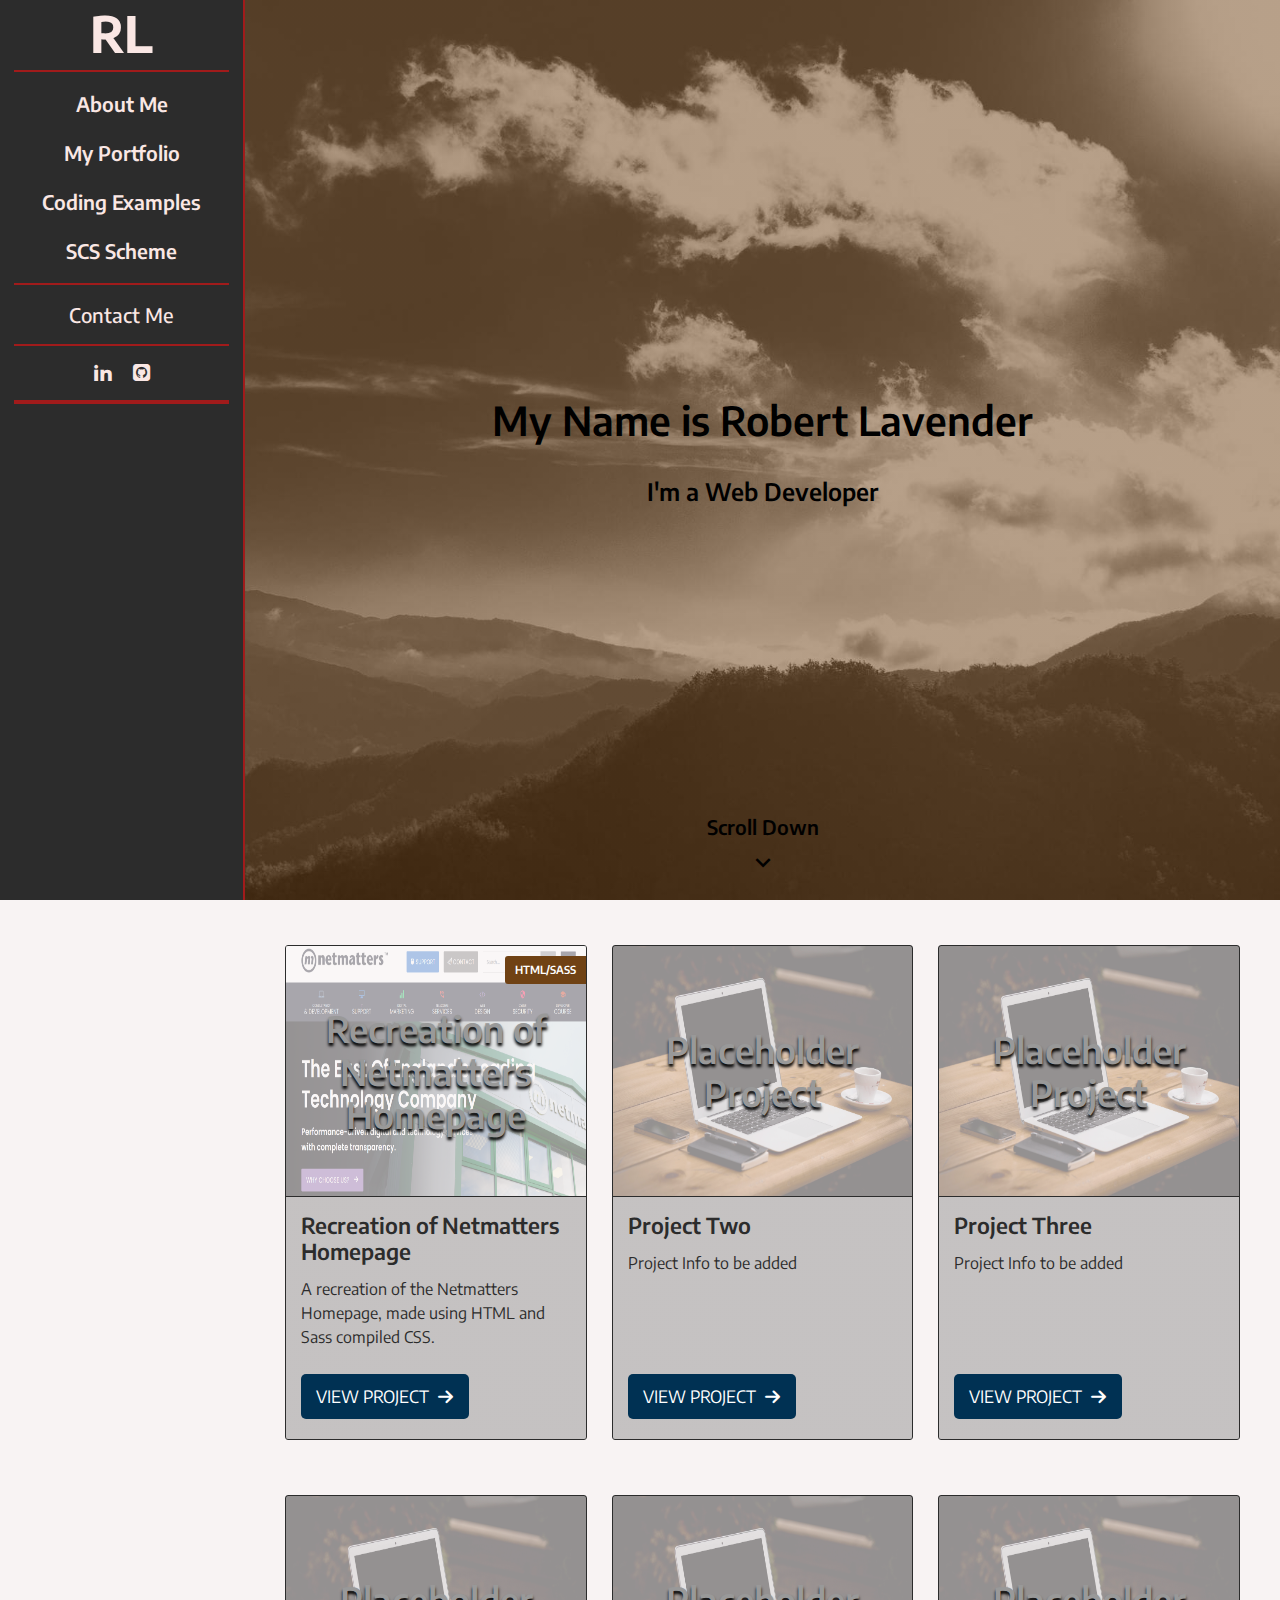
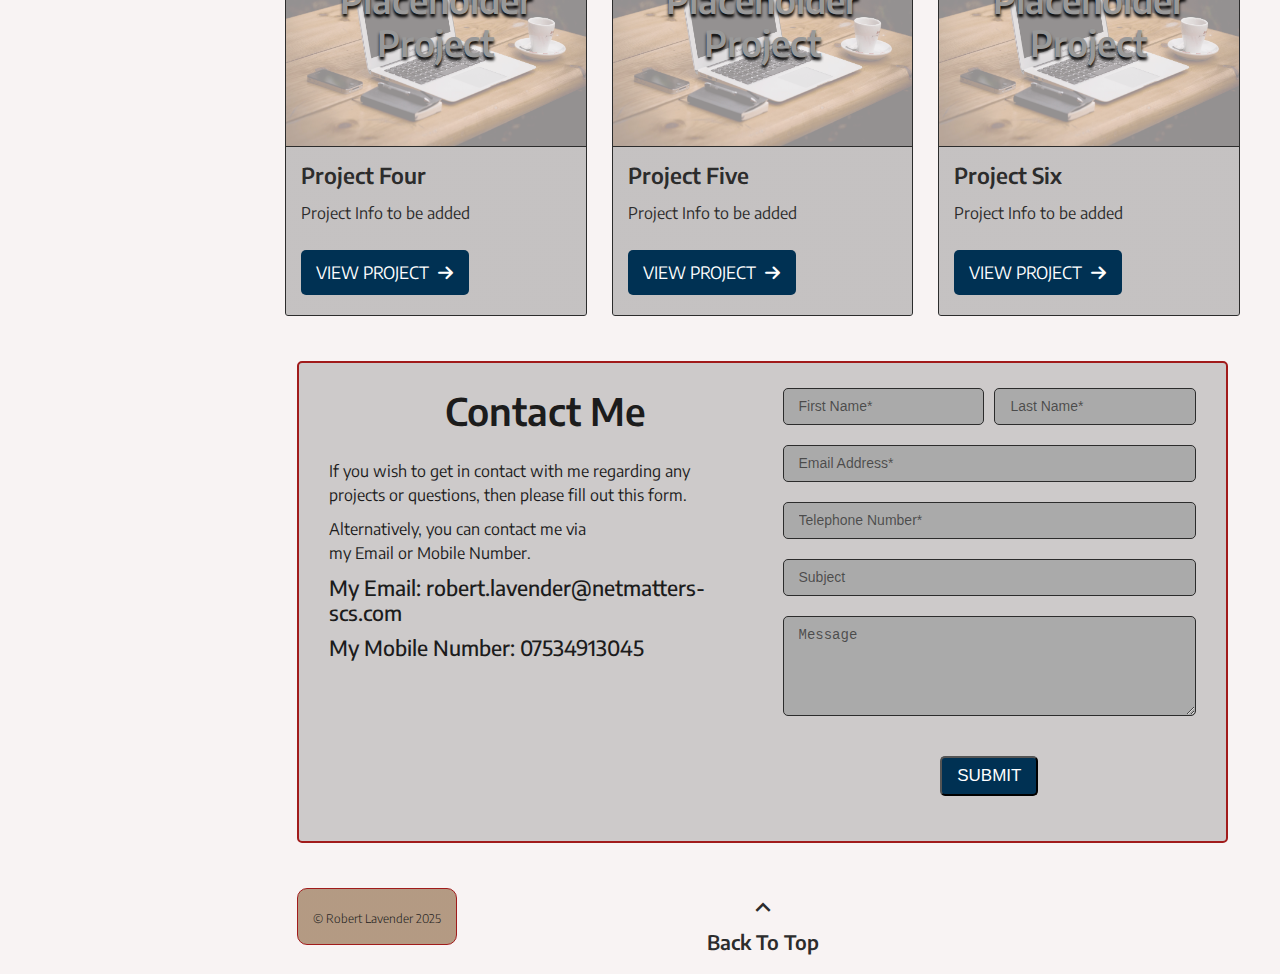
<file: index.html>
<!DOCTYPE html>
<html lang="en-GB">
<head>
	<meta charset="utf-8">
    <meta http-equiv="X-UA-Compatible" content="IE=edge">
	<meta name="viewport" content="width=device-width, initial-scale=1, maximum-scale=1">
	<meta name="ROBOTS" content="NOINDEX,NOFOLLOW">
	<title>Robert Lavender's Portfolio</title>
	<link rel="stylesheet" type="text/css" href="javascript/fade-in-scroll-load/css/common.css">
    <link rel="stylesheet" type="text/css" href="css/style.css">
    <script src="javascript/jquery-3.7.1.min.js"></script>
</head>
<body>

<!--Dropdown Menu-->
<script defer src="javascript/menu.js"></script>
<div class="menu">
    <span class="hamburgerline"></span>
    <span class="hamburgerline"></span>
    <span class="hamburgerline"></span>
</div>

<!--Side Nav-->
<aside class="sidebar">
    <div class="sidenav-container">
        <div class="intials">
        <!--intials-->
            <a href="index.html">RL</a>
        </div>
    <!--Navigation links-->
        <nav class="nav-bar">
            <ul class="nav">
                <li><a class="navlink" href="webpages/aboutme.html">About Me</a></li>
                <li><a class="navlink" href="#portfolio">My Portfolio</a></li>
                <li><a class="navlink" href="webpages/codingexamples.html">Coding Examples</a></li>
                <li><a class="navlink" href="webpages/scsscheme.html">SCS Scheme</a></li>
            </ul>
            <div class="contactnav">
                <a class="contactlink" href="#contactme"><span>Contact Me</span></a>
            </div>
            <!--Socials-->
            <div class="social-media">
                <ul class="socials">
                    <li><a class="sociallink" href="https://www.linkedin.com/in/robert-lavender-84390b377/"><span class="icon-linkedin"></span></a></li>
                    <li><a class="sociallink" href="https://github.com/RJKLavender"><span class="icon-github-square"></span></a></li>
                </ul>
            </div>
            
            <div class="closebar">
                <a class="closelink"><span><span class="icon-arrow-left"></span>Close Menu</span></a>
            </div>
        </nav>
    </div>
</aside>

<!--Header-->
<script defer src="javascript/scrollto.js"></script>
<div class="header">
    <script src="javascript/fade-in-scroll-load/js/script.js"></script>
    <header class="overlayheader">
        <div id="top"></div>
        <!--Hero Image Header-->
        <div class="Headerimg">
            <div class="headertext u-fade-type-down js-window-trigger">
                <h2>My Name is Robert Lavender</h2>
                <h4>I'm a Web Developer</h4>
            </div>
        </div>
        <!--Scroll Down Button-->
        <div class="scrolllink">
            <a id="to-main" href="#portfolio">Scroll Down<span class="icon-keyboard_arrow_down"></span></a>
        </div>
    </header>
</div>

<!--Projects-->
<div class="main">
    <div class="my-projects">   
        <div id="portfolio"></div>
        <div class="projects">
        <!--project1-->
            <div class="projectbox">
                <div class="projectimg">
                    <img class="overlayproject" src="img/Nettmatters-Website.png" alt="Recreation of Netmatters Homepage">
                    <h2>Recreation of Netmatters Homepage</h2>
                    <span class="projectlabel">HTML/Sass</span>
                </div>
                <div class="projectinfo">
                    <h2>Recreation of Netmatters Homepage</h2>
                    <p>A recreation of the Netmatters Homepage, made using HTML and Sass compiled CSS.</p>
                </div>
                <div class="project-btn-box">
                    <a class="btn-project" href="https://rjklavender.github.io/Netmatters-Old-Home-Page-Assessment/">View Project<span class="icon-arrow-right"></span></a>
                </div>
            </div>
        <!--project2-->
            <div class="projectbox">
                <div class="projectimg">
                    <img class="overlayproject" src="img/placeholder.png" alt="Placeholder Project">
                    <h2>Placeholder<br>Project</h2>
                    <span class="projectlabel hidden-project"></span>
                </div>
                <div class="projectinfo">
                    <h2>Project Two</h2>
                    <p>Project Info to be added</p>
                </div>
                <div class="project-btn-box">
                    <a class=" btn-placeholder btn-project" href="#">View Project<span class="icon-arrow-right"></span></a>
                </div>
            </div>
            <!--project3-->
            <div class="projectbox">
                <div class="projectimg">
                    <img class="overlayproject" src="img/placeholder.png" alt="Placeholder Project">
                    <h2>Placeholder<br> Project</h2>
                    <span class="projectlabel hidden-project"></span>
                </div>
                <div class="projectinfo">
                    <h2>Project Three</h2>
                    <p>Project Info to be added</p>
                </div>
                <div class="project-btn-box">
                    <a class=" btn-placeholder btn-project" href="#">View Project<span class="icon-arrow-right"></span></a>
                </div>
            </div>
            <!--project4-->
            <div class="projectbox">
                <div class="projectimg">
                    <img class="overlayproject" src="img/placeholder.png" alt="Placeholder Project">
                    <h2>Placeholder<br> Project</h2>
                    <span class="projectlabel hidden-project"></span>
                </div>
                <div class="projectinfo">
                    <h2>Project Four</h2>
                    <p>Project Info to be added</p>
                </div>
                <div class="project-btn-box">
                    <a class=" btn-placeholder btn-project" href="#">View Project<span class="icon-arrow-right"></span></a>
                </div>
            </div>
            <!--project5-->
            <div class="projectbox">
                <div class="projectimg">
                    <img class="overlayproject" src="img/placeholder.png" alt="Placeholder Project">
                    <h2>Placeholder Project</h2>
                    <span class="projectlabel hidden-project"></span>
                </div>
                <div class="projectinfo">
                    <h2>Project Five</h2>
                    <p>Project Info to be added</p>
                </div>
                <div class="project-btn-box">
                    <a class=" btn-placeholder btn-project" href="#">View Project<span class="icon-arrow-right"></span></a>
                </div>
            </div>
            <!--project6-->
            <div class="projectbox">
                <div class="projectimg">
                    <img class="overlayproject" src="img/placeholder.png" alt="Placeholder Project">
                    <h2>Placeholder<br> Project</h2>
                    <span class="projectlabel hidden-project"></span>
                </div>
                <div class="projectinfo">
                    <h2>Project Six</h2>
                    <p>Project Info to be added</p>
                </div>
                <div class="project-btn-box">
                    <a class=" btn-placeholder btn-project" href="#">View Project<span class="icon-arrow-right"></span></a>
                </div>
            </div>
        </div>
    </div>

    <!--Contact Me-->
    <footer>
        <div id="contactme" class="contactme">
            <!--Contact Details-->
            <div class="contactdetails">
                <h1>Contact Me</h1>
                <p>If you wish to get in contact with me regarding <br class="linebreak2">any projects or questions, then please fill out this form.</p>
                <p>Alternatively, you can contact me via <br class="linebreak1">my Email or Mobile Number.</p>
                <h3>My Email: <a href="mailto:robert.lavender@netmatters-scs.com"><wbr>robert.lavender<wbr>@netmatters-scs.com</a></h3>
                <h3>My Mobile Number: <a href="tel:+447534913045"><wbr>07534913045</a></h3>
            </div>
            <!--Contact Form-->
            <div class="formbox">
                <form class="contactme-form">
                    <div class="name-wrapper">
                        <label for="forname" class="hidden-label">First Name*</label>
                        <input id="forname" class="forname nametext formtext" name="forname" placeholder="First Name*" type="text">
                        <label for="surname" class="hidden-label">Last Name*</label>
                        <input id="surname" class="surname nametext formtext" name="surname" placeholder="Last Name*" type="text">
                    </div>
                    <label for="email" class="hidden-label">Email Address*</label>
                    <input id="email" class="email formtext" name="email" placeholder="Email Address*" type="email">
                    <label for="phone" class="hidden-label">Telephone Number*</label>
                    <input id="phone" class="phone formtext" name="phone" placeholder="Telephone Number*" type="tel">
                    <label for="subject" class="hidden-label">Subject</label>
                    <input id="subject" class="subject formtext" name="subject" placeholder="Subject" type="text">
                    <label for="message" class="hidden-label">Message</label>
                    <textarea id="message" class="message messagetext formtext" name="messege" placeholder="Message"></textarea>
                    <div class="btn-wrapper">
                        <button type="submit" id="submit" class="btn-subtmit">Submit</button>
                    </div>
                </form>
            </div>
        </div>
        <!--Back to Top Button-->
        <div class="bottomlink">
            <a id="to-top" href="#top"><span class="icon-keyboard_arrow_up"></span>Back To Top</a>
        </div>
    </footer>
    <!--Copyright-->
    <div class="footer footer-home">
        <p><small>&copy; Robert Lavender 2025</small></p>
    </div>
</div>
</body>
</html>
</file>
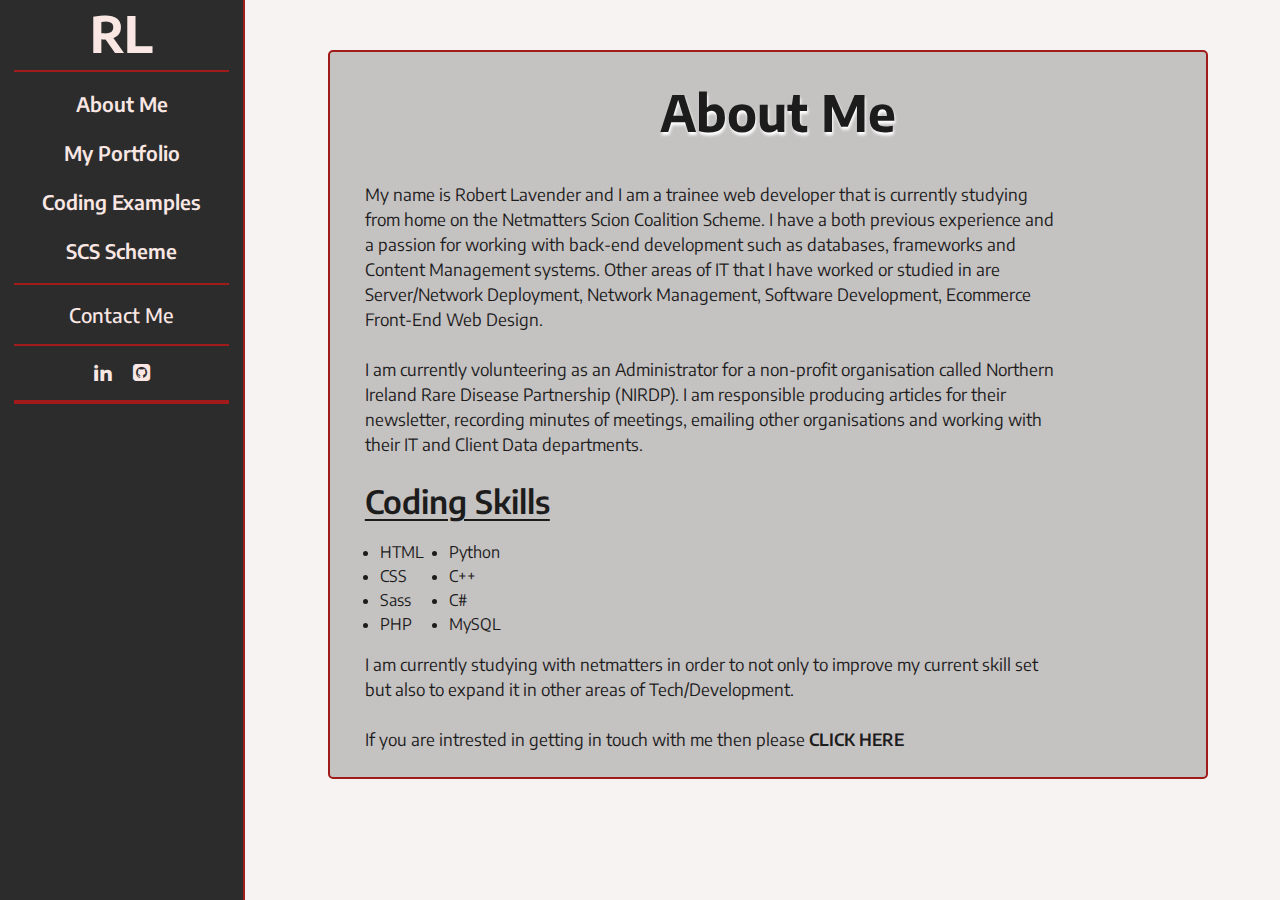
<file: webpages/aboutme.html>
<!DOCTYPE html>
<html lang="en-GB">
<head>
    <meta charset="utf-8" http-equiv="X-UA-Compatible" content="IE=edge">
	<meta name="viewport" content="width=device-width, initial-scale=1, maximum-scale=1">
	<meta name="ROBOTS" content="NOINDEX,NOFOLLOW">
	<title>Robert Lavender's Portfolio | About Me</title>
	<link rel="stylesheet" type="text/css" href="../css/style.css">
</head>
<body>

<!--Dropdown Menu-->
<div class="menu">
    <span class="hamburgerline"></span>
    <span class="hamburgerline"></span>
    <span class="hamburgerline"></span>
</div>

<!--Side Nav-->
<aside class="sidebar">
    <div class="sidenav-container">
         <!--intials-->
        <div class="intials">
            <a href="../index.html">RL</a>
        </div>
        <!--Navigation links-->
        <nav class="nav-bar">
            <ul class="nav">
                <li><a class="navlink" href="../webpages/aboutme.html">About Me</a></li>
                <li><a class="navlink" href="../index.html#portfolio">My Portfolio</a></li>
                <li><a class="navlink" href="../webpages/codingexamples.html">Coding Examples</a></li>
                <li><a class="navlink" href="../webpages/scsscheme.html">SCS Scheme</a></li>
            </ul>
            <div class="contactnav">
                <a class="contactlink" href="../index.html#contactme"><span>Contact Me</span></a>
            </div>
            <!--Socials-->
            <div class="social-media">
                <ul class="socials">
                    <li><a class="sociallink" href="https://www.linkedin.com/in/robert-lavender-84390b377/"><span class="icon-linkedin"></span></a></li>
                    <li><a class="sociallink" href="https://github.com/RJKLavender"><span class="icon-github-square"></span></a></li>
                </ul>
            </div>
        </nav>
    </div>
</aside>

<!--About Me Content-->
<div class="main">
    <section>
        <div class="content">
	        <h1>About Me</h1>
	        <p>
                My name is Robert Lavender and I am a trainee web developer that is currently studying from home on the Netmatters Scion Coalition Scheme.
                I have a both previous experience and a passion for working with back-end development such as databases, frameworks and Content Management systems.
                Other areas of IT that I have worked or studied in are Server/Network Deployment, Network Management, Software Development, Ecommerce Front-End Web Design.
            </p>
            <p>
                I am currently volunteering as an Administrator for a non-profit organisation called Northern Ireland Rare Disease Partnership (NIRDP). 
                I am responsible producing articles for their newsletter, recording minutes of meetings, emailing other organisations and working with their IT and Client Data departments. 
            </p>
            <h2>Coding Skills</h2> 
            <ul class="skills-list">
                <div class="list-wrapper"><li>HTML</li><li>CSS</li><li>Sass</li><li>PHP</li></div>
                <div class="list-wrapper"><li>Python</li><li>C++</li><li>C#</li><li>MySQL</li></div>
            </ul>
            <p>
                I am currently studying with netmatters in order to not only to improve my current skill set but also to expand it in other areas of Tech/Development. 
            </p>
            <p>If you are intrested in getting in touch with me then please <em><a href="../index.html#contactme">CLICK HERE</a></em></p>
        </div>
    </section>
</div>
</body>
</html>
</file>
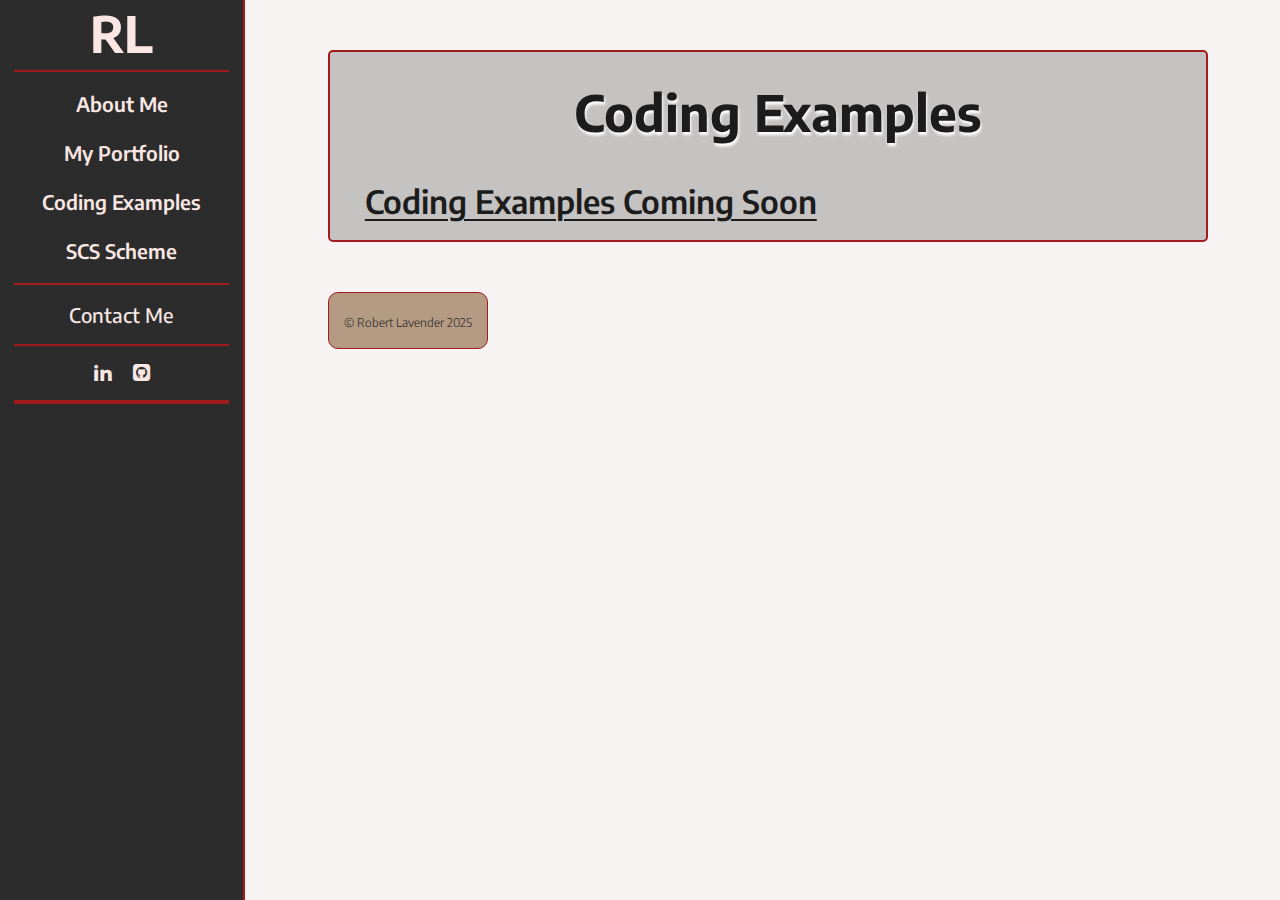
<file: webpages/codingexamples.html>
<!DOCTYPE html>
<html lang="en-GB">
<head>
    <meta charset="utf-8"> 
    <meta http-equiv="X-UA-Compatible" content="IE=edge">
	<meta name="viewport" content="width=device-width, initial-scale=1, maximum-scale=1">
	<meta name="ROBOTS" content="NOINDEX,NOFOLLOW">
	<title>Robert Lavender's Portfolio | Coding Examples</title>
	<link rel="stylesheet" type="text/css" href="../css/style.css">
    <script src="../javascript/jquery-3.7.1.min.js"></script>
</head>
<body>

<!--Dropdown Menu-->
<script defer src="../javascript/menu.js"></script>
<div class="menu">
   <span class="hamburgerline"></span>
    <span class="hamburgerline"></span>
    <span class="hamburgerline"></span>
</div>

<!--Side Nav-->
<aside class="sidebar">
    <div class="sidenav-container">
        <!--intials-->
        <div class="intials">
            <a href="../index.html">RL</a>
        </div>
        <!--Navigation links-->
        <nav class="nav-bar">
            <ul class="nav">
                <li><a class="navlink" href="../webpages/aboutme.html">About Me</a></li>
                <li><a class="navlink" href="../index.html#portfolio">My Portfolio</a></li>
                <li><a class="navlink" href="../webpages/codingexamples.html">Coding Examples</a></li>
                <li><a class="navlink" href="../webpages/scsscheme.html">SCS Scheme</a></li>
            </ul>
            <div class="contactnav">
                <a class="contactlink" href="../index.html#contactme"><span>Contact Me</span></a>
            </div>
            <!--Socials-->
            <div class="social-media">
                <ul class="socials">
                    <li><a class="sociallink" href="https://www.linkedin.com/in/robert-lavender-84390b377/"><span class="icon-linkedin"></span></a></li>
                    <li><a class="sociallink" href="https://github.com/RJKLavender"><span class="icon-github-square"></span></a></li>
                </ul>
            </div>
            <!--Close Menu Button-->
            <div class="closebar">
                <a class="closelink"><span><span class="icon-arrow-left"></span>Close Menu</span></a>
            </div>
        </nav>
    </div>
</aside>

<!--Coding Examples Content-->
<div class="main">
    <section class="section">
        <div class="content">
	        <h1>Coding Examples</h1>
	        <h2>Coding Examples Coming Soon</h2>
        </div>
    </section>
    <!--Copyright-->
    <div class="footer">
        <p><small>&copy; Robert Lavender 2025</small></p>
    </div>
</div>
</body>
</html>
</file>
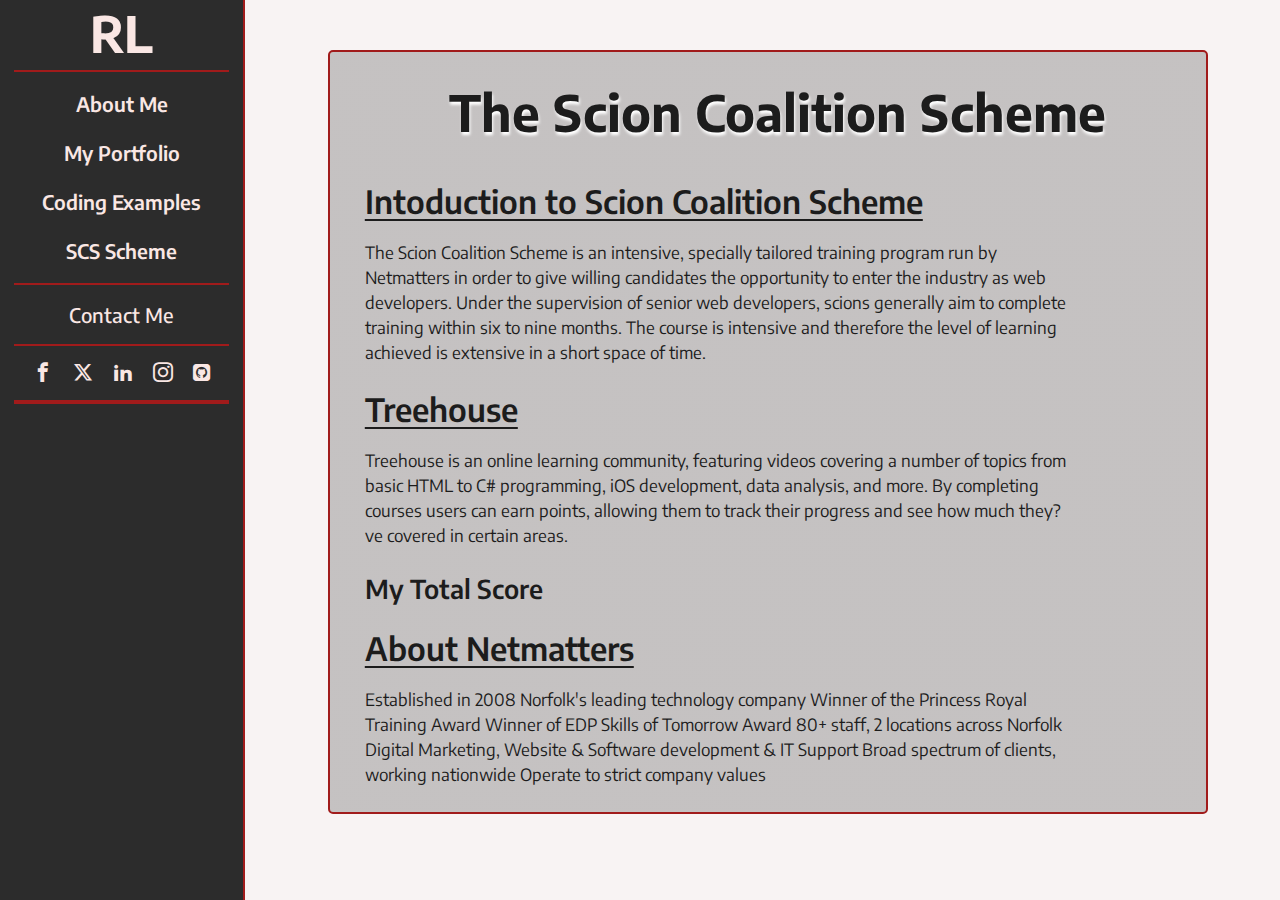
<file: webpages/scsscheme.html>
<!DOCTYPE html>
<html>
<head>
    <meta charset="utf-8" http-equiv="X-UA-Compatible" content="IE=edge">
	<meta name="viewport" content="width=device-width, initial-scale=1, maximum-scale=1">
	<meta name="ROBOTS" conent="NOINDEX,NOFOLLOW">
	<title>Robert Lavender's Portfo About Me</title>
	<link rel="stylesheet" type="text/css" href="../css/style.css">
</head>
<body>

<div class="menu">
    <!--dropdown menu-->
    <button class="btn-menu" type="button"><span></span></button>
</div>

<aside class="sidebar">
    <div class="sidenav-container">
    <div class="intials">
        <!--intials-->
        <a href="index.html">RL</a>
    </div>
    <!--Navigation links-->
    <nav class="nav-bar">
        <ul class="nav">
            <li><a class="navlink" href="/webpages/aboutme.html">About Me</a></li>
            <li><a class="navlink" href="#portfolio">My Portfolio</a></li>
            <li><a class="navlink" href="/webpages/codingexamples.html">Coding Examples</a></li>
            <li><a class="navlink" href="/webpages/scsscheme.html">SCS Scheme</a></li>
        </ul>
        <div class="contactnav">
            <a class="contactlink" href="#contactme"><span>Contact Me</span></a>
        </div>
        <!--socials-->
        <div class="social-media">
            <ul class="socials">
                <li><a class="sociallink" href="#"><span class="icon-facebook"></span></a></li>
                <li><a class="sociallink" href="#"><span class="icon-x"></span></a></li>
                <li><a class="sociallink" href="#"><span class="icon-linkedin"></span></a></li>
                <li><a class="sociallink" href="#"><span class="icon-instagram"></span></a></li>
                <li><a class="sociallink" href="#"><span class="icon-github-square"></span></a></li>
            </ul>
        </div>
    </nav>
    </div>
</aside>

<div class="main">
<section>
	<div class="content">
	<h1>The Scion Coalition Scheme</h1>
	<h2>Intoduction to Scion Coalition Scheme</h2>	
	<p>The Scion Coalition Scheme is an intensive, 
		specially tailored training program run by Netmatters in order to give willing candidates the opportunity to enter the industry as web developers. 
		Under the supervision of senior web developers, scions generally aim to complete training within six to nine months. 
		The course is intensive and therefore the level of learning achieved is extensive in a short space of time.</p>

	<h2>Treehouse</h2>
	<p>Treehouse is an online learning community, featuring videos covering a number of topics from basic HTML to C# programming, iOS development, 
		data analysis, and more. By completing courses users can earn points, 
		allowing them to track their progress and see how much they?ve covered in certain areas.</p>

	<a href="#"><h3>My Total Score</h3></a>

	<h2>About Netmatters</h2>
	<p>Established in 2008
	Norfolk's leading technology company
	Winner of the Princess Royal Training Award
	Winner of EDP Skills of Tomorrow Award
	80+ staff, 2 locations across Norfolk
	Digital Marketing, Website & Software development & IT Support
	Broad spectrum of clients, working nationwide
	Operate to strict company values</p>

	</div>
</section>
</div>
    
</body>
</html>
</file>
<file: javascript/fade-in-scroll-load/css/common.css>
/* Fade in Pugin CSS */

/* Main Visual*/
.catch{
    display:none;
}

/* fades in from left */
.u-fade-type-left{
    transform: translateX(-100px);
    opacity: 0;
}


.u-fade-type-left.is-active{
    transition: 1s;
    transform: translateX(0);
    opacity: 1;
}

/* fades in from right */
.u-fade-type-right{
    transform: translateX(100px);
    opacity: 0;
}

.u-fade-type-right.is-active{
    transition: 1s;
    transform: translateX(0);
    opacity: 1;
}

/* fades in from bottom */
.u-fade-type-down{
    transform: translateY(100px);
    opacity: 0;
}


.u-fade-type-down.is-active{
    transition: 2s;
    transform: translateY(0);
    opacity: 1;
}

/* fades in from top of page */
.u-fade-type-up{
    transform: translateY(-100px);
    opacity: 0;
}

.u-fade-type-up.is-active{
    transition: 2s;
    transform: translateY(0);
    opacity: 1;
}

/* static fade in */
.u-fade-type-static{
    opacity: 0;
}

.u-fade-type-static.is-active{
    transition: 2s;
    opacity: 1;
}
</file>
<file: css/style.css>
@font-face{font-family:"Encode Sans";src:url("../fonts/EncodeSans-Black.ttf") format("truetype");font-weight:900}@font-face{font-family:"Encode Sans";src:url("../fonts/EncodeSans-ExtraBold.ttf") format("truetype");font-weight:800}@font-face{font-family:"Encode Sans";src:url("../fonts/EncodeSans-Bold.ttf") format("truetype");font-weight:700}@font-face{font-family:"Encode Sans";src:url("../fonts/EncodeSans-SemiBold.ttf") format("truetype");font-weight:600}@font-face{font-family:"Encode Sans";src:url("../fonts/EncodeSans-Medium.ttf") format("truetype");font-weight:500}@font-face{font-family:"Encode Sans";src:url("../fonts/EncodeSans-Regular.ttf") format("truetype");font-weight:400}@font-face{font-family:"Encode Sans";src:url("../fonts/EncodeSans-Light.ttf") format("truetype");font-weight:300}@font-face{font-family:"Encode Sans";src:url("../fonts/EncodeSans-ExtraLight.ttf") format("truetype");font-weight:200}@font-face{font-family:"Encode Sans";src:url("../fonts/EncodeSans-Thin.ttf") format("truetype");font-weight:100}@font-face{font-family:'icomoon';src:url("../fonts/icomoon.eot") format("embedded-opentype"),url("../fonts/icomoon.ttf") format("truetype"),url("../fonts/icomoon.woff") format("woff"),url("../fonts/icomoon.svg") format("svg");font-weight:normal;font-style:normal;font-display:block}[class^="icon-"],[class*=" icon-"]{font-family:'icomoon' !important;font-weight:400;font-variant:normal;text-transform:none;line-height:1}.icon-keyboard_arrow_down::before{content:"\e901"}.icon-keyboard_arrow_up::before{content:"\e902"}.icon-x::before{content:"\e900"}.icon-menu::before{content:"\e9bd"}.icon-arrow-right::before{content:"\ea3c"}.icon-facebook::before{content:"\ea90"}.icon-instagram::before{content:"\ea92"}.icon-linkedin::before{content:"\eaca"}.icon-github-square::before{content:"\f092"}.icon-arrow-left::before{content:"\ea40"}.icon-check-circle::before{content:"\f058"}.icon-exclamation-circle::before{content:"\f06a"}body{position:relative;margin:0px;padding:0px;font-family:"Encode Sans",sans-serif;font-size:16px;line-height:1.5;font-weight:400;letter-spacing:normal;color:#2c2c2c;background-color:#f8f3f3}.header{margin-left:65px}@media (min-width: 768px){.header{margin-left:245px}}.header.shift{margin-left:215px}.main{margin-left:65px;margin-right:15px}@media (min-width: 768px){.main{margin-left:245px;margin-right:0}}.main.shift{margin-left:150px}*{box-sizing:border-box}a{cursor:pointer;text-decoration:none}a:focus{outline:thin dotted}a:link,a:any-link,a:active,a:focus,a:visited{color:inherit}button{cursor:pointer}input{cursor:text}p{margin:0;font-size:1.0625rem;line-height:1.5625rem;font-weight:400}h1,h2,h3,h4{margin:0;font-weight:600}h1{font-size:2.375rem;line-height:2.875rem}h2{font-size:2rem;line-height:2.375rem}h3{font-size:1.625rem;line-height:1.9375rem}h4{font-size:1.25rem;line-height:1.5rem}p a:hover,h1 a:hover,h2 a:hover,h3 a:hover,h4 a:hover{text-decoration:underline;text-decoration-thickness:1.25px}ul{list-style:none;text-decoration:none}strong{font-weight:600}small{font-weight:300}span{font-weight:500}em{font-weight:600;font-style:normal}.hidden{display:none}header{background-image:url("../img/hero.png");background-size:cover;background-repeat:no-repeat;background-position:center;height:100vh;position:relative;color:#000;margin-left:-65px}@media (min-width: 768px){header{margin-left:0;width:100%}}header .Headerimg{display:flex;flex-direction:column;justify-content:center;align-items:center;height:100vh;width:100%}header .Headerimg .headertext{text-align:center}header .Headerimg .headertext h2{font-size:1.875rem;line-height:2.25rem;padding:5px;margin-bottom:25px}@media (min-width: 768px){header .Headerimg .headertext h2{font-size:2.5rem;line-height:3rem}}header .Headerimg .headertext h4{font-size:1.25rem;line-height:1.5rem;padding:3px}@media (min-width: 768px){header .Headerimg .headertext h4{font-size:1.5rem;line-height:1.8125rem}}header .scrolllink{display:none;position:absolute;bottom:0;left:50%;transform:translate(-50%, 0);margin-bottom:10px}@media (min-width: 576px){header .scrolllink{display:block}}@media (max-height: 400px){header .scrolllink{display:none}}header .scrolllink a{display:flex;flex-direction:column;justify-content:center;align-items:center;text-align:center;font-size:1.25rem;line-height:1.5rem;font-weight:600;padding:10px 15px}header .scrolllink a span{font-size:1.875rem;line-height:2.25rem;margin-top:5px}header .scrolllink a:hover{background-color:#950606;border-radius:10px;color:#fff}header .scrolllink a:hover span{padding:0;border:1px solid #fff;border-radius:50px}.overlayheader{border-image:linear-gradient(240deg, rgba(112,66,20,0.5) .55%) fill 1}footer{margin:45px 15px 45px 15px;max-width:100%;padding-inline:15px;position:relative;border:2px solid #a11b1b;border-radius:5px;background:linear-gradient(240deg, rgba(140,140,140,0.4) .75%);color:#1c1c1c}@media (min-width: 768px){footer{width:90%;margin:45px 5%}}footer .contactme{display:flex;padding:25px 15px;flex-direction:column;gap:20px;width:100%}@media (min-width: 992px){footer .contactme{flex-direction:row}}footer .contactme .contactdetails{display:flex;flex-direction:column;width:100%}@media (min-width: 992px){footer .contactme .contactdetails{width:50%}}footer .contactme .contactdetails h1{margin-bottom:25px;text-align:center}footer .contactme .contactdetails p{margin-top:0;margin-bottom:10px;font-size:1rem;line-height:1.5rem}@media (min-width: 992px){footer .contactme .contactdetails p{margin-right:10px}}@media (min-width: 1200px){footer .contactme .contactdetails p{margin-right:30px}}footer .contactme .contactdetails p .linebreak1{display:none}@media (min-width: 1200px){footer .contactme .contactdetails p .linebreak1{display:block}}footer .contactme .contactdetails p .linebreak2{display:none}@media (min-width: 1415px){footer .contactme .contactdetails p .linebreak2{display:block}}footer .contactme .contactdetails h3{font-size:1rem;line-height:1.1875rem;font-weight:500;margin-bottom:10px}@media (min-width: 768px){footer .contactme .contactdetails h3{font-size:1.3125rem;line-height:1.5625rem}}footer .contactme .contactdetails h3 a:hover{text-decoration:underline;text-decoration-thickness:2px;text-underline-offset:0.3rem}@media (min-width: 992px){footer .contactme .contactdetails h3{margin-right:10px}}@media (min-width: 1200px){footer .contactme .contactdetails h3{margin-right:30px}}footer .contactme .formbox{display:flex;align-items:center;flex-grow:1;width:100%}@media (min-width: 992px){footer .contactme .formbox{width:50%}}@media (min-width: 1200px){footer .contactme .formbox{width:40%}}footer .contactme .formbox .contactme-form{display:flex;flex-direction:column;width:100%}footer .contactme .formbox .contactme-form .form-field{width:100%;position:relative}footer .contactme .formbox .contactme-form .form-field .error{color:#C52626;position:absolute;top:5px;right:5px;font-size:1.75rem}footer .contactme .formbox .contactme-form .form-field .success{color:#12a755;position:absolute;top:5px;right:5px;font-size:1.75rem}footer .contactme .formbox .contactme-form .form-field .error-message{color:#C52626}footer .contactme .formbox .contactme-form .name-wrapper{display:flex;flex-direction:row;gap:10px}footer .contactme .formbox .contactme-form .name-wrapper .nametext{margin-top:0;margin-bottom:20px;width:100%}footer .contactme .formbox .contactme-form .hidden-label{display:none}footer .contactme .formbox .contactme-form .formtext{display:inline-flex;margin-bottom:20px;width:100%}footer .contactme .formbox .contactme-form .messagetext{display:inline-flex;height:100px;min-height:100px;width:100%}footer .contactme .formbox .contactme-form .btn-wrapper{display:flex;justify-content:center}footer .contactme .formbox .contactme-form .btn-subtmit{margin:20px 0;display:inline-block;font-size:1.0625rem;line-height:1.625rem;font-weight:400;padding:5px 15px;text-transform:uppercase;border-radius:5px;background-color:#003153;color:#fff}footer .contactme .formbox .contactme-form .btn-subtmit:hover{background-color:#005173}.bottomlink{display:none;position:absolute;bottom:-20%;left:50%;transform:translate(-50%, 0);margin-bottom:10px;padding-bottom:10px}@media (min-width: 576px){.bottomlink{display:block}}@media (min-width: 992px){.bottomlink{bottom:-30%}}.bottomlink a{display:flex;flex-direction:column;justify-content:center;align-items:center;text-align:center;font-size:1.25rem;line-height:1.5rem;font-weight:600;padding:10px 15px;border-radius:10px;color:#2c2c2c}.bottomlink a span{font-size:1.875rem;line-height:2.25rem;margin-bottom:5px}.bottomlink a:hover{background-color:#950606;color:#fff}.bottomlink a:hover span{border:1px solid #fff;border-radius:50px}.formtext{padding:10px 15px;border-radius:5px;background-color:#AAA;border:1.75px solid #2c2c2c;color:#000;transition:box-shadow 0.5s ease}.formtext::placeholder{color:rgba(10,10,10,0.6);font-size:.875rem}.formtext:focus,.formtext:hover{border:3px solid #003153;box-shadow:inset 0 0 5px rgba(0,0,0,0.05),0 0 8px rgba(95,6,6,0.5);outline:none}section{margin:20px 10px 50px;width:100%;padding:0 15px 0 20px;position:relative;border:2px solid #a11b1b;border-radius:5px;background:linear-gradient(240deg, rgba(120,120,120,0.4) .75%);color:#1c1c1c}@media (min-width: 768px){section{margin:50px 8%;width:85%;padding:0 15px 0 35px}}section .content h1{font-size:3.125rem;line-height:4.375rem;font-weight:700;margin:25px 0 35px;text-align:center;text-shadow:1px 3px 3px #fff}section .content h2{margin-bottom:20px;font-weight:600;text-decoration:underline;text-decoration-thickness:2px;text-underline-offset:0.3rem}section .content h3{margin-bottom:25px}section .content p{width:85%;margin-bottom:25px}section .content p a:hover{text-decoration:underline;text-decoration-thickness:1.25px}section .content p strong{font-size:1.25rem;line-height:1.6875rem}section .content .line-break::before{content:'';margin:10px 0}section .content ul{list-style-type:disc}section .content .skills-list{display:flex;Flex-direction:row;gap:25px;padding-inline-start:15px}section .content .skills-list .list-wrapper{display:flex;flex-direction:column}section .content a:hover{text-decoration:underline;text-decoration-thickness:1.25px}.my-projects{margin:0 15px 25px;padding-top:15px}.my-projects .projects{display:flex;flex-wrap:wrap;gap:25px;justify-content:center}.my-projects .projects .projectbox{max-width:100%;width:100%;margin-top:30px;font-size:1rem;color:#2c2c2c;position:relative;display:flex;flex-direction:column;border-radius:3px;border:1px solid #2c2c2c}@media (min-width: 768px){.my-projects .projects .projectbox{width:85%}}@media (min-width: 992px){.my-projects .projects .projectbox{width:45%}}@media (min-width: 1200px){.my-projects .projects .projectbox{width:30%}}.my-projects .projects .projectbox .projectimg{position:relative;width:100%;max-width:100%;display:block;text-align:center;border-bottom:1px solid #2c2c2c}.my-projects .projects .projectbox .projectimg .projectlabel{display:none;background-color:#704214;position:absolute;top:10px;right:0;color:#fff;font-size:.6875rem;font-weight:600;padding:5px 10px;line-height:1.125rem;border-radius:3px 0 0 3px;text-transform:uppercase;z-index:1;cursor:pointer}@media (min-width: 768px){.my-projects .projects .projectbox .projectimg .projectlabel{display:block}}.my-projects .projects .projectbox .projectimg .hidden-project{display:none}.my-projects .projects .projectbox .projectimg .projectlabel:hover{text-decoration:underline}.my-projects .projects .projectbox .projectimg h2{position:absolute;top:50%;left:50%;transform:translate(-50%, -50%);width:250px;font-size:1.5rem;line-height:1.8125rem;color:#999;text-shadow:0px 3px 3px #000;pointer-events:none}@media (min-width: 768px){.my-projects .projects .projectbox .projectimg h2{font-size:2.25rem;line-height:2.6875rem}}.my-projects .projects .projectbox .projectimg img{display:block;height:auto;width:100%;opacity:0.4}@media (min-width: 992px){.my-projects .projects .projectbox .projectimg img{min-height:270px}}@media (min-width: 1200px){.my-projects .projects .projectbox .projectimg img{min-height:250px}}.my-projects .projects .projectbox .projectinfo{display:flex;flex-direction:column;padding:10px 10px 0 15px;color:#2c2c2c;background:linear-gradient(240deg, rgba(120,120,120,0.4) .75%);flex-grow:1}.my-projects .projects .projectbox .projectinfo h2{min-width:0;margin-top:0;padding-top:5px;padding-right:10px;font-size:1.375rem;line-height:1.625rem;font-weight:600;margin-bottom:13px}.my-projects .projects .projectbox .projectinfo p{min-width:0;font-size:1rem;line-height:1.5rem;margin-bottom:25px;padding-right:10px}.my-projects .projects .projectbox .project-btn-box{background:linear-gradient(240deg, rgba(120,120,120,0.4) .75%);padding-left:15px}.my-projects .projects .projectbox .project-btn-box .btn-project{display:inline-flex;font-size:1.0625rem;line-height:2.1875rem;font-weight:400;padding:5px 15px;text-transform:uppercase;border-radius:5px;margin-bottom:20px;align-items:center;justify-content:center;background-color:#003153;color:#fff}.my-projects .projects .projectbox .project-btn-box .btn-project span{margin-left:8px}.my-projects .projects .projectbox .project-btn-box .btn-project:hover{background-color:#005173}.overlayproject{background:linear-gradient(240deg, rgba(112,66,20,0.5) .55%)}.sidebar{position:fixed;display:block;transform:translateX(-1000px);top:0;left:0;width:150px;height:100%;background-color:#2c2c2c;color:#fae7e4;border-right:2px solid #a11b1b;transition:transform 0.5s ease}@media (min-width: 768px){.sidebar{transition:none;transform:translateX(0);width:245px}}.sidebar .sidenav-container{display:flex;flex-direction:column;justify-content:center;align-items:center;text-align:center;font-size:.875rem;line-height:1.0625rem;font-weight:600}@media (min-width: 768px){.sidebar .sidenav-container{font-size:1.25rem;line-height:1.5rem}}.sidebar .sidenav-container .intials{padding:0 25px;margin:50px 0}@media (orientation: landscape){.sidebar .sidenav-container .intials{margin:10px 0}}.sidebar .sidenav-container .intials a{font-size:3.125rem;line-height:4.6875rem;font-weight:700;display:block;padding:15px 15px;position:relative}.sidebar .sidenav-container .intials a::before{content:'';display:block;height:0;width:0;margin-top:calc((1 - 1.5) * 0.8em)}.sidebar .sidenav-container .intials a::after{content:'';display:block;height:0;width:0;margin-top:calc((1 - 1.5) * 0.6em)}@media (orientation: landscape){.sidebar .sidenav-container .intials a{padding:5px 5px}}.sidebar .sidenav-container .intials a:hover{background-color:#950606;border-radius:10px}.sidebar .sidenav-container .nav-bar{display:flex;flex-direction:column;border-top:2px solid #a11b1b;border-bottom:2px solid #a11b1b}.sidebar .sidenav-container .nav-bar .nav{display:flex;flex-direction:column;justify-content:center;align-items:center;row-gap:25px;padding:10px 5px 0 5px;margin:15px 0}@media (orientation: landscape){.sidebar .sidenav-container .nav-bar .nav{margin:10px 0}}@media (min-width: 768px){.sidebar .sidenav-container .nav-bar .nav{padding:10px 20px 0 20px}}.sidebar .sidenav-container .nav-bar .nav .navlink{padding:8px}.sidebar .sidenav-container .nav-bar .nav .navlink:hover{background-color:#950606;border-radius:10px}.sidebar .sidenav-container .contactnav{padding:20px 0 10px;margin:10px 0;border-top:2px solid #a11b1b;line-height:1.1875rem}.sidebar .sidenav-container .contactnav .contactlink{padding:10px}.sidebar .sidenav-container .contactnav .contactlink:hover{background-color:#950606;border-radius:10px}.sidebar .sidenav-container .social-media{border-top:2px solid #a11b1b;border-bottom:2px solid #a11b1b;padding:5px 0 5px}.sidebar .sidenav-container .social-media .socials{display:flex;flex-direction:row;justify-content:center;margin:0;padding:10px 5px}.sidebar .sidenav-container .social-media .socials .sociallink{padding:5px;margin:0 5px}.sidebar .sidenav-container .social-media .socials .sociallink:hover{border:1px solid #fff;border-radius:50px}.sidebar .sidenav-container .closebar{display:none;padding:20px 0;margin:0;border-top:2px solid #a11b1b;line-height:1.1875rem}.sidebar .sidenav-container .closebar .closelink{padding:10px}.sidebar .sidenav-container .closebar .closelink span span{margin-right:5px;line-height:inherit}.sidebar .sidenav-container .closebar .closelink:hover{background-color:#950606;border-radius:10px}.menu{display:flex;flex-direction:column;justify-content:space-between;width:60px;height:55px;position:fixed;top:20px;left:7px;margin-top:0;padding:15px;z-index:1;border-radius:8px;cursor:pointer;transition:left 0.5s ease;background-color:#2c2c2c}.menu .hamburgerline{width:100%;height:5px;background-color:#fae7e4}@media (min-width: 768px){.menu{display:none}}.menu.close{display:none}.sidebar.open{transform:translateX(0)}.footer{margin-top:auto;margin-bottom:15px;display:flex;align-items:center;justify-content:left;text-align:center;color:#1c1c1c;margin-left:3%}@media (min-width: 768px){.footer{margin-left:8%}}.footer p{background:linear-gradient(90deg, rgba(112,66,20,0.5) .5%);border:1px solid #a11b1b;border-radius:10px;padding:15px}.footer p small{font-size:.75rem;line-height:.8125rem}@media (min-width: 768px){.footer-home{margin-left:5%}}.footer.shift{margin-left:5%}
</file>
